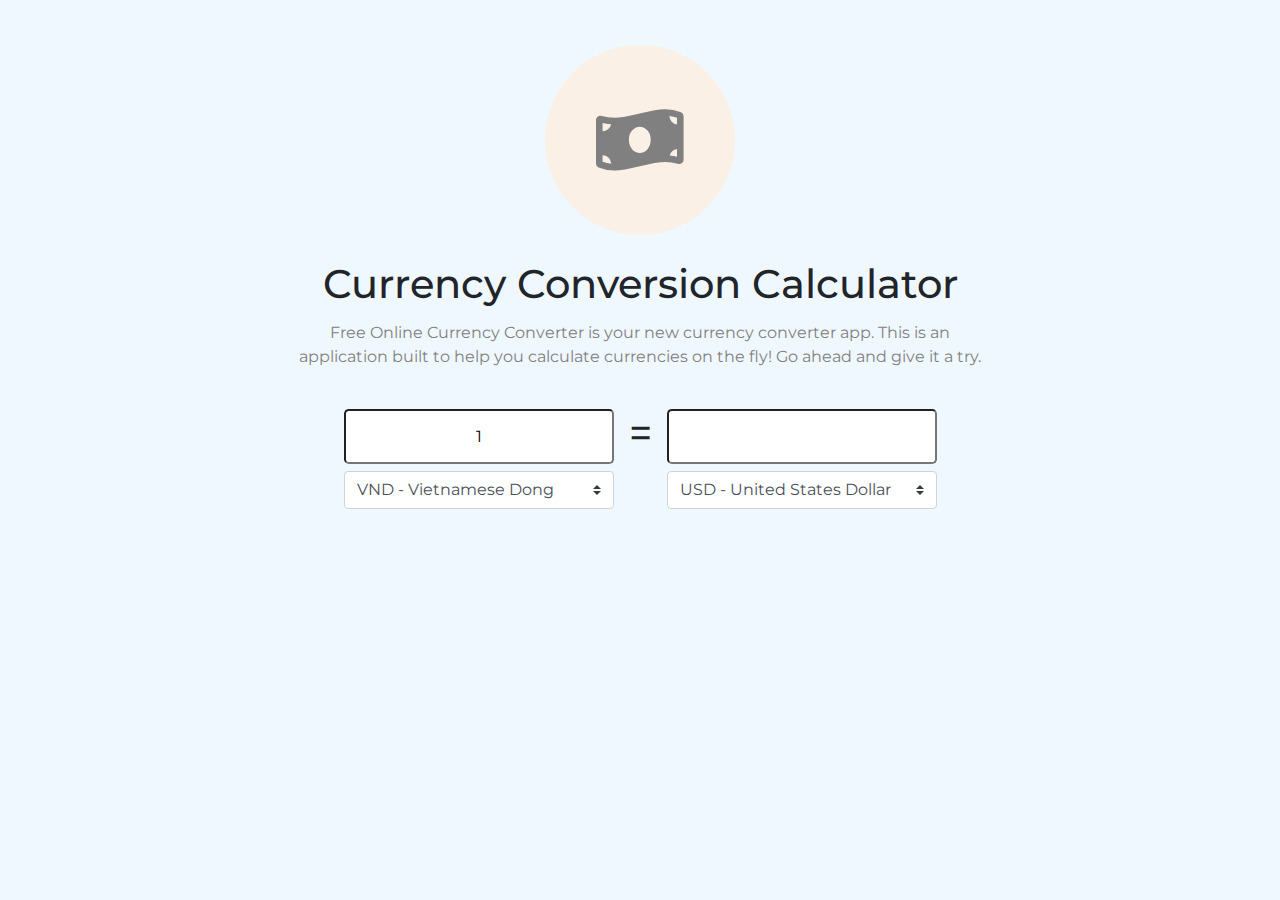
<file: index.html>
<!DOCTYPE html>
<html lang="en">
  <head>
    <meta charset="UTF-8" />
    <meta name="viewport" content="width=device-width, initial-scale=1.0" />
    <meta http-equiv="X-UA-Compatible" content="ie=edge" />
    <link
      rel="stylesheet"
      href="https://cdnjs.cloudflare.com/ajax/libs/font-awesome/5.11.2/css/all.css"
    />

    <link
      rel="stylesheet"
      href="https://cdnjs.cloudflare.com/ajax/libs/font-awesome/5.11.2/css/all.css"
    />
    <link
      rel="stylesheet"
      href="https://maxcdn.bootstrapcdn.com/bootstrap/4.0.0/css/bootstrap.min.css"
      integrity="sha384-Gn5384xqQ1aoWXA+058RXPxPg6fy4IWvTNh0E263XmFcJlSAwiGgFAW/dAiS6JXm"
      crossorigin="anonymous"
    />
    <link
      href="https://fonts.googleapis.com/css?family=Montserrat&display=swap"
      rel="stylesheet"
    />
    <link rel="stylesheet" href="css/styles.css" />
    <title>Document</title>
  </head>
  <body>
      <i class="fas fa-money-bill-wave mx-auto"></i>
    <h1 class="currencyTitle">Currency Conversion Calculator</h1>
    <div class="mx-auto" style="max-width:700px " class="desc">
      <p style="text-align: center; color: grey;">
        Free Online Currency Converter is your new currency
        converter app. This is an application built to help you calculate
        currencies on the fly! Go ahead and give it a try.
      </p>
      <br />
    </div>

    <div class="container">
      <div class="col-lg-6">
        <input id="myText" value="1" type="text" name="Amount" />
        <select
          id="from"
          style="width: 100%;"
          class="browser-default custom-select"
          onchange="convertCurrency()"
        >
          <option value="USD">USD - United States Dollar</option>
          <option value="VND" selected>VND - Vietnamese Dong</option>
          <option value="EUR">EUR - Euro</option>
          <option value="AUD">AUD - Australian Dollar</option>
          <option value="KRW">KRW - South Korean Wong</option>
        </select>
      </div>
      <h1 class="equals">=</h1>
      <div class="col-lg-6">
        <input id="myResult" value="" type="text" name="Amount" readonly />
        <select
          id="to"
          style="width: 100%;"
          class="browser-default custom-select"
          onchange="convertCurrency()"
        >
          <option value="USD" selected>USD - United States Dollar</option>
          <option value="VND" >VND - Vietnamese Dong</option>
          <option value="EUR">EUR - Euro</option>
          <option value="AUD">AUD - Australian Dollar</option>
          <option value="KRW">KRW - South Korean Wong</option>
        </select>
      </div>
    </div>
    <div class="resultArea">
      <br />
      <br />

      <!-- <button type="submit" id="submit">ConvertButton</button> -->
      <br />
    </div>

    <script
      src="https://code.jquery.com/jquery-3.2.1.slim.min.js"
      integrity="sha384-KJ3o2DKtIkvYIK3UENzmM7KCkRr/rE9/Qpg6aAZGJwFDMVNA/GpGFF93hXpG5KkN"
      crossorigin="anonymous"
    ></script>
    <script
      src="https://cdnjs.cloudflare.com/ajax/libs/popper.js/1.12.9/umd/popper.min.js"
      integrity="sha384-ApNbgh9B+Y1QKtv3Rn7W3mgPxhU9K/ScQsAP7hUibX39j7fakFPskvXusvfa0b4Q"
      crossorigin="anonymous"
    ></script>
    <script
      src="https://maxcdn.bootstrapcdn.com/bootstrap/4.0.0/js/bootstrap.min.js"
      integrity="sha384-JZR6Spejh4U02d8jOt6vLEHfe/JQGiRRSQQxSfFWpi1MquVdAyjUar5+76PVCmYl"
      crossorigin="anonymous"
    ></script>
    <script src="js/scripts.js"></script>
  </body>
</html>
</file>
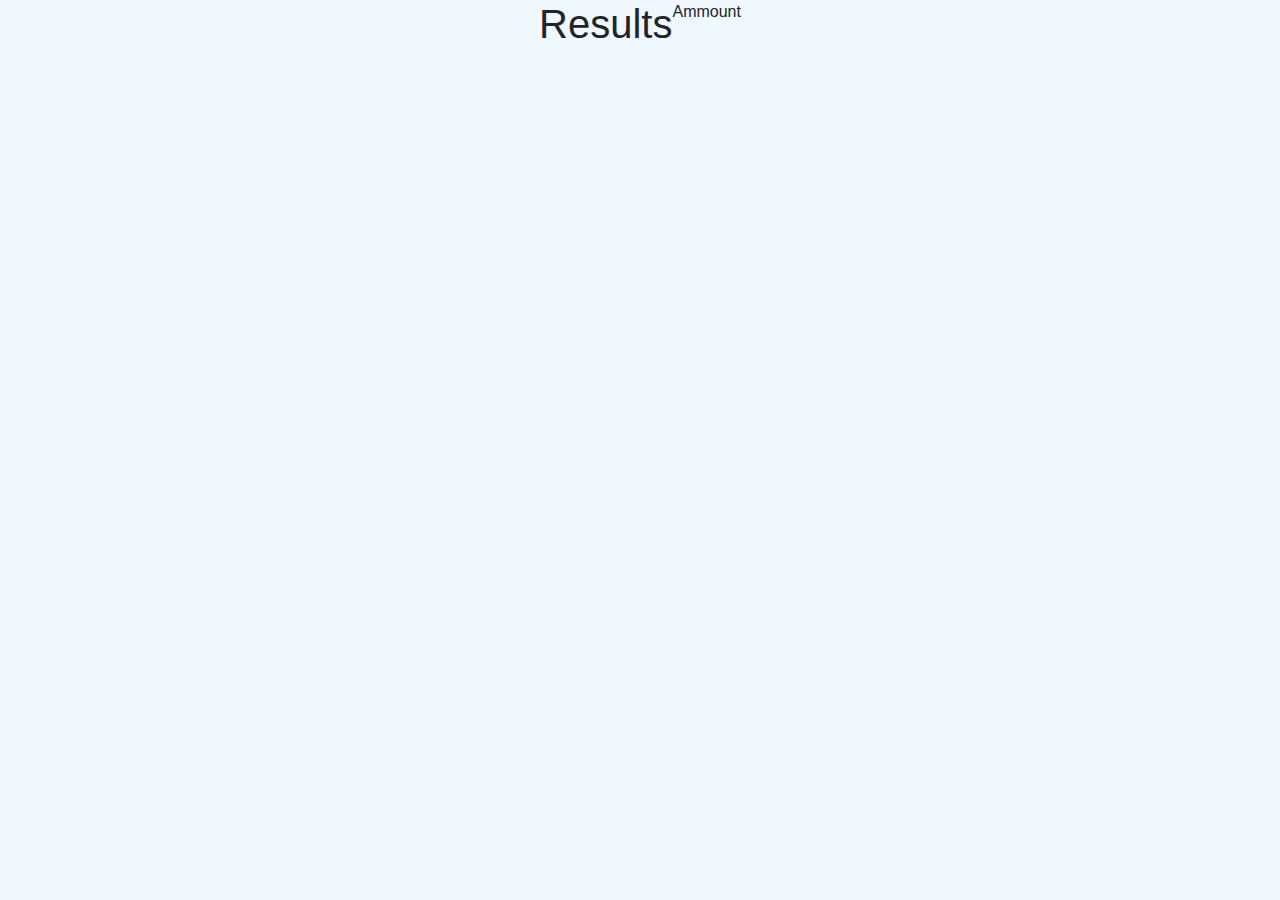
<file: results.html>
<!DOCTYPE html>
<html lang="en">
  <head>
    <meta charset="UTF-8" />
    <meta name="viewport" content="width=device-width, initial-scale=1.0" />
    <meta http-equiv="X-UA-Compatible" content="ie=edge" />
    <link
      rel="stylesheet"
      href="https://cdnjs.cloudflare.com/ajax/libs/font-awesome/5.11.2/css/all.css"
    />
    <link
      rel="stylesheet"
      href="https://maxcdn.bootstrapcdn.com/bootstrap/4.0.0/css/bootstrap.min.css"
      integrity="sha384-Gn5384xqQ1aoWXA+058RXPxPg6fy4IWvTNh0E263XmFcJlSAwiGgFAW/dAiS6JXm"
      crossorigin="anonymous"
    />
    <link rel="stylesheet" href="css/styles.css" />
    <title>Document</title>
  </head>
  <body>
    <div class="container">
      <form class="calc-form" action=""></form>
        <h1>Results</h1>
        <br />
        <br />
        <!-- <input id="myText" value="" type="text" name="Amount" placeholder="$ amount" /> -->
        <br />
        <br />
        <br />
    </form>
<br />
            <p id="demo">Ammount</p> 
    </div>
    <script
      src="https://code.jquery.com/jquery-3.2.1.slim.min.js"
      integrity="sha384-KJ3o2DKtIkvYIK3UENzmM7KCkRr/rE9/Qpg6aAZGJwFDMVNA/GpGFF93hXpG5KkN"
      crossorigin="anonymous"
    ></script>
    <script
      src="https://cdnjs.cloudflare.com/ajax/libs/popper.js/1.12.9/umd/popper.min.js"
      integrity="sha384-ApNbgh9B+Y1QKtv3Rn7W3mgPxhU9K/ScQsAP7hUibX39j7fakFPskvXusvfa0b4Q"
      crossorigin="anonymous"
    ></script>
    <script
      src="https://maxcdn.bootstrapcdn.com/bootstrap/4.0.0/js/bootstrap.min.js"
      integrity="sha384-JZR6Spejh4U02d8jOt6vLEHfe/JQGiRRSQQxSfFWpi1MquVdAyjUar5+76PVCmYl"
      crossorigin="anonymous"
    ></script>
    <script src="js/scripts.js"></script>
  </body>
</html>
</file>
<file: css/styles.css>
html,
body,
.container {
  /* height: 100%; */
  background-color: aliceblue;
  font-family: 'Montserrat', sans-serif;
}

.container {
  display: flex;
  flex-direction: row;
  justify-content: center;
  padding: 0 !important;
}
.col-lg-6 {
  max-width: 300px;
  display: flex;
  flex-direction: column;
}

.calc-form {
  text-align: center;
}

.containerFrom {
  flex-direction: column;
}

.currencyTitle {
  text-align: center;
}

.resultArea {
  text-align: center;
}

#myText {
  width: 100%;
  height: 55px;
  border-radius: 0.3rem;
  margin-bottom: 7px;
  text-align: center;
  outline: none;
}

#myResult {
  width: 100%;
  text-align: center;
  height: 55px;
  border-radius: 0.3rem;
  margin-bottom: 7px;
  outline: none;
}

.dropdown {
  display: inline-block;
}

.currencyTitle {
    padding-bottom: 5px;
}

.desc {
    margin-bottom: 25px;
}

@media only screen and (max-width: 500px) {
  .currencyTitle {
    font-size: 29px;
    /* margin-top: 20%; */
  }

  .equals {
    font-size: 25px;
    display: flex;
    margin-top: 10px;
  }

  .desc {
    max-width: 90%;
  }

  p {
    font-size: 12px;
    margin-bottom: -10px;
    padding-right: 35px;
    padding-left: 35px;

  }

  .fas {
    font-size: 40px!important;
    margin-top: 5vw!important;
    margin-bottom: 5%!important;
    width: 130px!important;
  }

  select {
      font-size: 12px;
  }
}



.red {
    background-color: red;
}

.fas {
    font-size: 70px;
    color: grey;
    display: flex;
    justify-content: center;
    margin-top: 3.5%; 
    margin-bottom: 2%; 
    background: #FAF0E6;
    padding: 1em;
    text-align: center;
    align-items: center;
    /* display: inline; */
    width: 190px;
    border-radius: 50%;
    line-height: 50px; 
}
</file>
